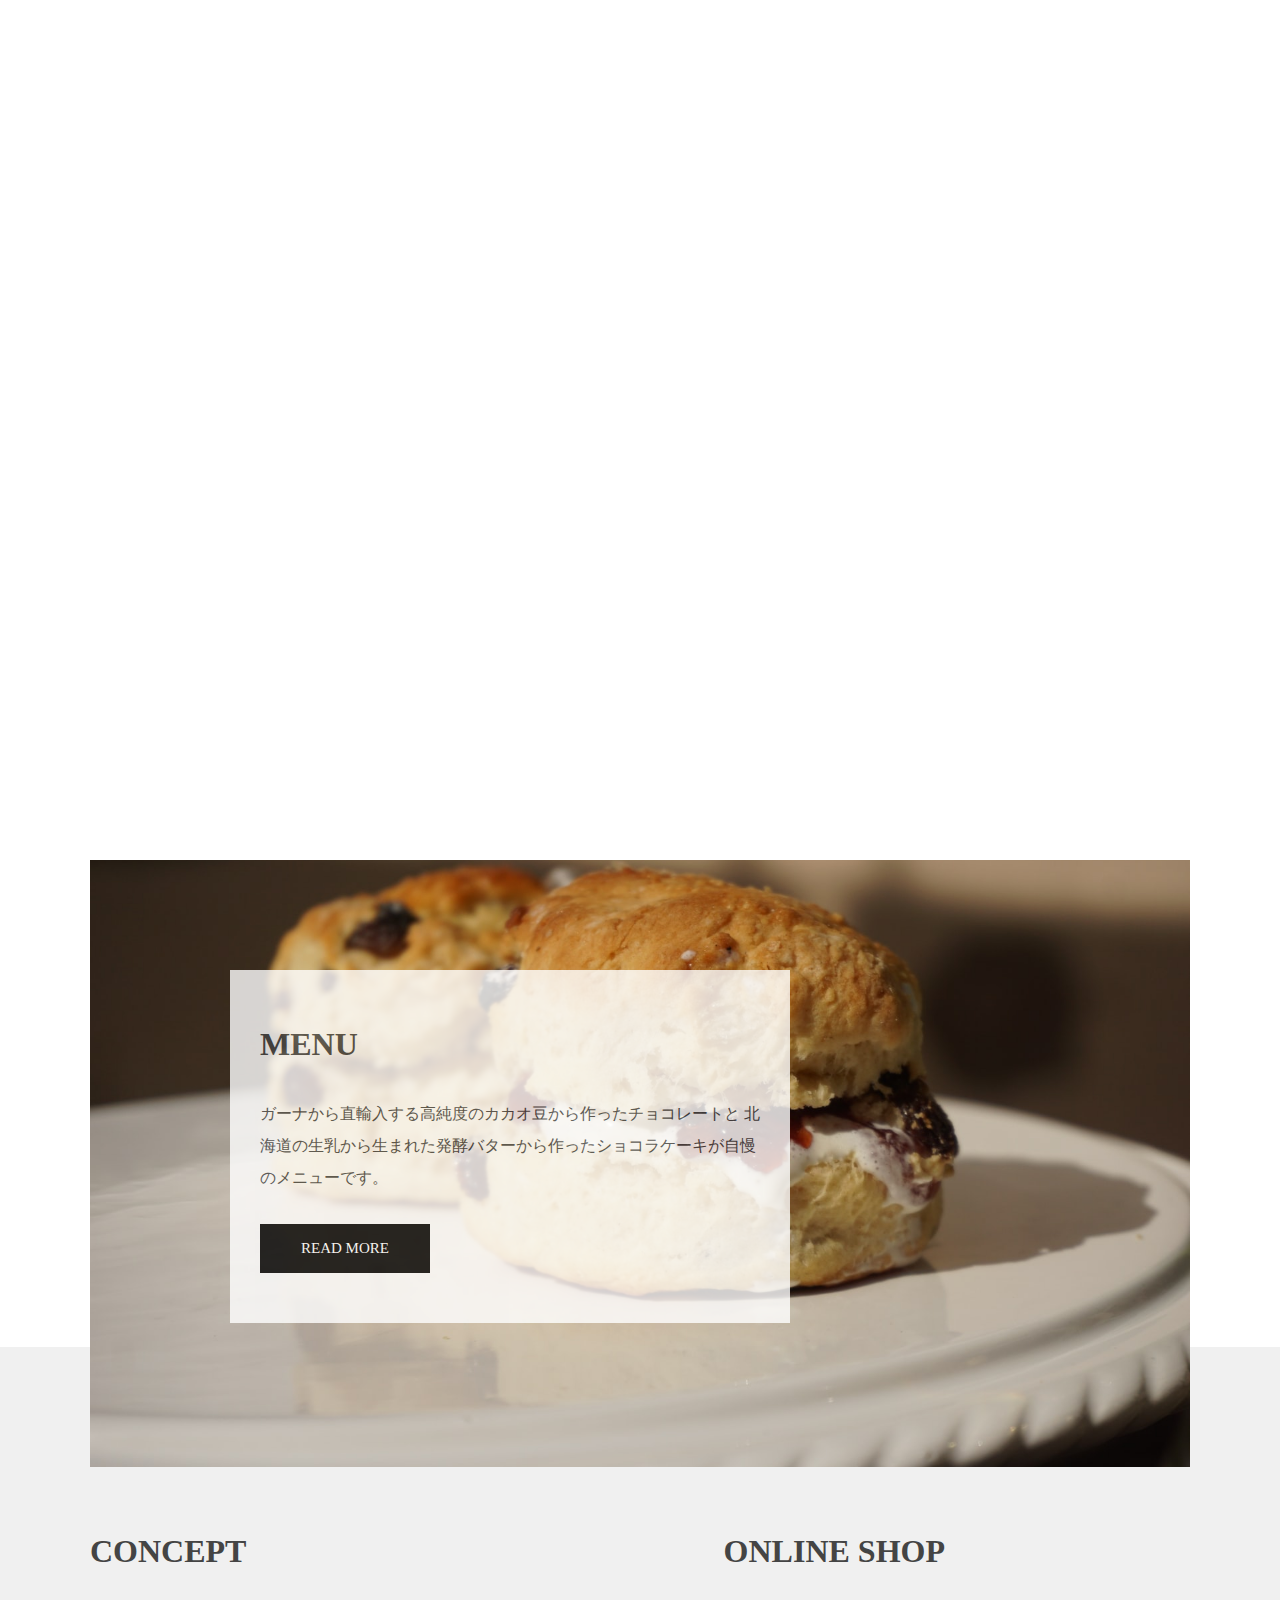
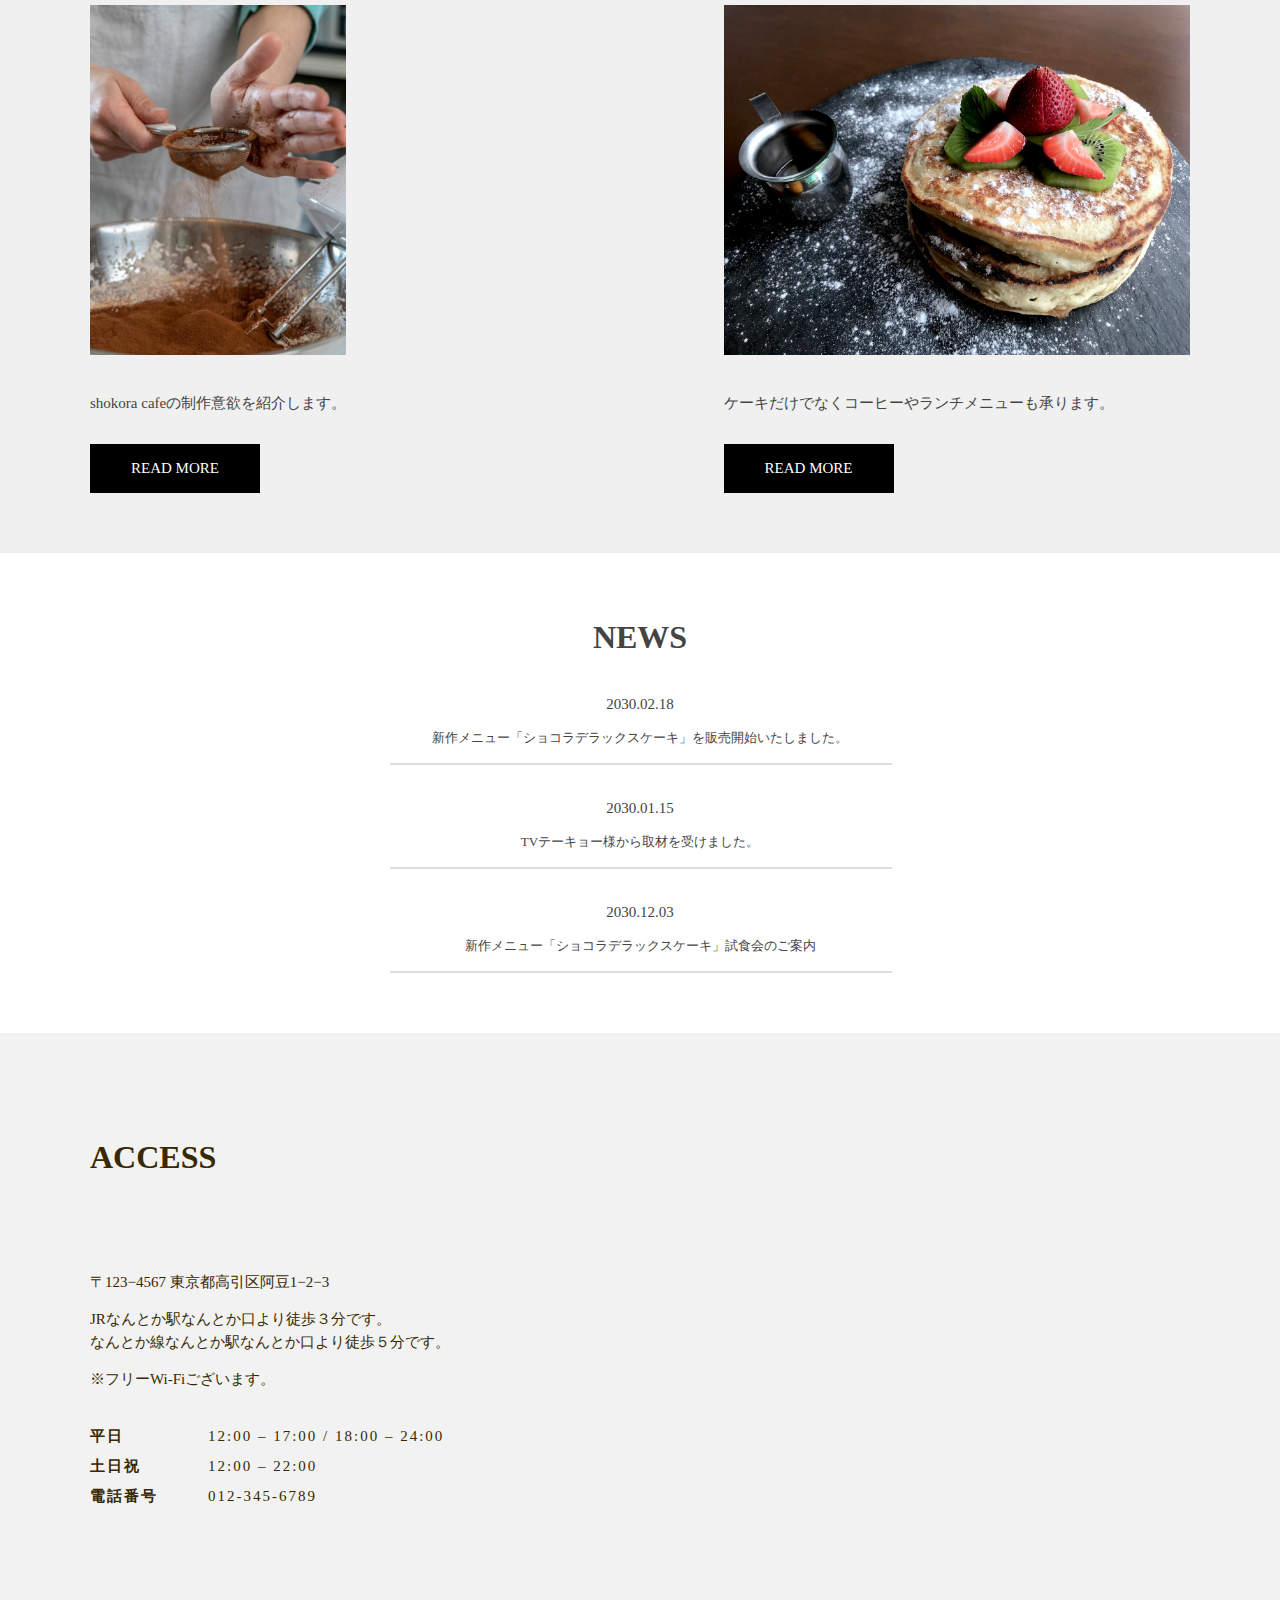
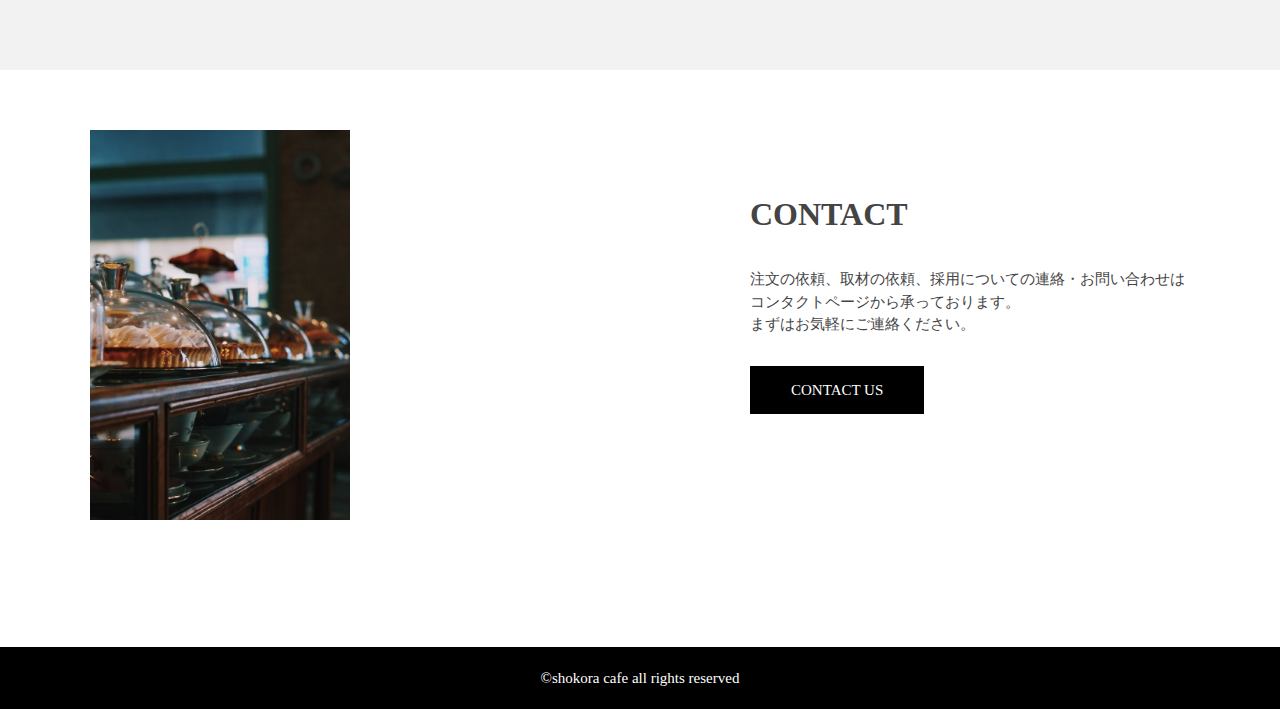
<file: index.html>
<!DOCTYPE html>
<html lang="ja">
<head>
  <link rel="stylesheet" href="css/reset.css">
  <link rel="stylesheet" href="css/style.css">
  <meta charset="utf-8">
  <meta name="viewport" content="width=device-width,initial-scale=1.0,minimum-scale=1.0">
  <title>intermediate course</title>
  <link href="https://use.fontawesome.com/releases/v5.6.1/css/all.css" rel="stylesheet">
  <script src="https://ajax.googleapis.com/ajax/libs/jquery/2.2.4/jquery.min.js"></script>
</head>
<body>
  <header class="header">
    <div class="container">
      <div class="header__inner">
        <div class="header__left">
          <p class="header__logo"><a href="https://ozayou.github.io/shokoracafe/">Shokora</a></p>
        </div>
        <div class="header__right">
          <div class="hamburger">
            <span></span>
            <span></span>
            <span></span>
            <p>MENU</p>
          </div>

          <nav class="globalMenuSp">
            <ul id="menu">
              <li><a href="https://ozayou.github.io/shokoracafe/">TOP</a></li>
              <li><a href="https://ozayou.github.io/shokoracafe/menu.html">MENU</a></li>
              <li><a href="https://ozayou.github.io/shokoracafe/about.html">ABOUT</a></li>
              <li><a href="https://ozayou.github.io/shokoracafe/contact.html">CONTACT</a></li>
              <li><a href="#">ONLINE</a></li>
            </ul>
          </nav>
        </div>
      </div>
    </div>
  </header>
  <main>
    <div class="top">
      <div class="album">
        <div class="slider__content"><img class="img1" src="img/top2.jpg" alt="slider_image1" class="slider__img"></div>
        <div class="slider__content"><img class="img2" src="img/top3.jpg" alt="slider_image1" class="slider__img"></div>
      </div>
      <div class="container">
        <div class="top__outer">
          <h1 class="top__logo">Shokora Cafe</h1>
          <p class="top__sublogo">大切な人と<br class="br-sp">最高の思い出を</p>
        </div>
      </div>
    </div>
    <section class="about">
      <div class="container">
        <div class="about__bg">
          <img src="img/photo-1589114471223-dec0d8d572c6.jpeg" alt="">
        </div>
        <div class="about__wrapper">
          <h2 class="about__hed">MENU</h2>
          <!-- <p class="about__txt">Shokoraは、ケーキで人を笑顔にするお店です。<br>
            なんでもない日常に少しのワクワクと遊び心を提供します。ケーキには世界を変える力がある、思い出には人を幸せにする力がある。毎日に幸せを感じて生きていきたい。<br>
            Shocoraの社名にはそんな想いが込められています。</p> -->
          <p class="about__txt">ガーナから直輸入する高純度のカカオ豆から作ったチョコレートと
            北海道の生乳から生まれた発酵バターから作ったショコラケーキが自慢のメニューです。</p>
          <div class="about__btnwrapper">
            <a href="https://ozayou.github.io/shokoracafe/menu.html">READ MORE</a>
          </div>
        </div>

      </div>
    </section>
    <section class="content">
      <div class="container">
        <div class="content__inner">
          <div class="works">
            <h2 class="content__hed">CONCEPT</h2>
            <img class="works__img" src="img/photo-1589985270958-af9812c8ddb5.jpeg" alt="">
            <p class="content__txt">shokora cafeの制作意欲を紹介します。</p>
            <div class="content__btnwrapper">
              <a href="https://ozayou.github.io/shokoracafe/about.html">READ MORE</a>
            </div>
          </div>
          <div class="menu">
            <h2 class="content__hed">ONLINE SHOP</h2>
            <img class="menu__img" src="img/photo-1565494490966-4b5088bcd0ca.jpeg" alt="">
            <p class="content__txt">ケーキだけでなくコーヒーやランチメニューも承ります。</p>
            <div class="content__btnwrapper">
              <a href="#">READ MORE</a>
            </div>
          </div>
        </div>

      </div>
    </section>
    <section class="news">
      <div class="container">
        <h2 class="news__hed">NEWS</h2>
        <div class="news__inner">
          <div class="news__wrapper">
            <p class="date">2030.02.18</p>
            <p class="news__index"><a href="#">新作メニュー「ショコラデラックスケーキ」を販売開始いたしました。</a></p>
            <div class="border"></div>
          </div>
          <div class="news__wrapper">
            <p class="date">2030.01.15</p>
            <p class="news__index"><a href="#">TVテーキョー様から取材を受けました。</a></p>
            <div class="border"></div>
          </div>
          <div class="news__wrapper">
            <p class="date">2030.12.03</p>
            <p class="news__index"><a href="#">新作メニュー「ショコラデラックスケーキ」試食会のご案内</a></p>
            <div class="border"></div>
          </div>
        </div>
      </div>
    </section>
    <section class="access" id="access__jump">
      <div class="container">
        <h2>ACCESS</h2>
        <!-- <p class="access__subtitle">アクセスマップ</p> -->
        <div class="access__inner">
          <div class="access__detail">
            <p class="access__address">〒123−4567 東京都高引区阿豆1−2−3</p>
            <p class="access__subtext">JRなんとか駅なんとか口より徒歩３分です。<br>なんとか線なんとか駅なんとか口より徒歩５分です。</p>
            <p class="access__subtext2">※フリーWi-Fiございます。</p>
            <table>
              <tbody>
                <tr class="tr1">
                  <th>平日</th>
                  <td>12:00 – 17:00 / <br class="brsp">18:00 – 24:00</td>
                </tr>
                <tr class="tr2">
                  <th>土日祝</th>
                  <td>12:00 – 22:00</td>
                </tr>
                <tr class="tr3">
                  <th>電話番号</th>
                  <td>012-345-6789</td>
                </tr>
              </tbody>
            </table>
          </div>
          <div class="access__mapwrapper">
            <iframe src="https://www.google.com/maps/embed?pb=!1m18!1m12!1m3!1d3241.7479754683704!2d139.74324421525216!3d35.65858048019956!2m3!1f0!2f0!3f0!3m2!1i1024!2i768!4f13.1!3m3!1m2!1s0x60188bbd9009ec09%3A0x481a93f0d2a409dd!2z5p2x5Lqs44K_44Ov44O8!5e0!3m2!1sja!2sjp!4v1609375740025!5m2!1sja!2sjp" width="580" height="341" frameborder="0" style="border:0;" allowfullscreen="" aria-hidden="false" tabindex="0"></iframe>
          </div>
        </div>
      </div>
    </section>
    <section class="contact">
      <div class="container">
        <div class="contact__inner">
          <div class="contact__imgwrapper">
            <img class="contact__img" src="img/photo-1588523900587-875d09482090.jpeg" alt="">
          </div>
          <div class="contact__wrapper">
            <h2 class="contact__hed">CONTACT</h2>
            <p class="contact__txt">注文の依頼、取材の依頼、採用についての連絡・お問い合わせはコンタクトページから承っております。<br>
            まずはお気軽にご連絡ください。</p>
            <div class="content__btnwrapper">
              <a href="https://ozayou.github.io/shokoracafe/contact.html">CONTACT US</a>
            </div>
          </div>
        </div>
      </div>

    </section>
  </main>
  <footer class="footer">
    <div class="footer__copy">©︎shokora cafe all rights reserved</div>
  </footer>
  <script src="script.js"></script>
</body>
</html>
</file>
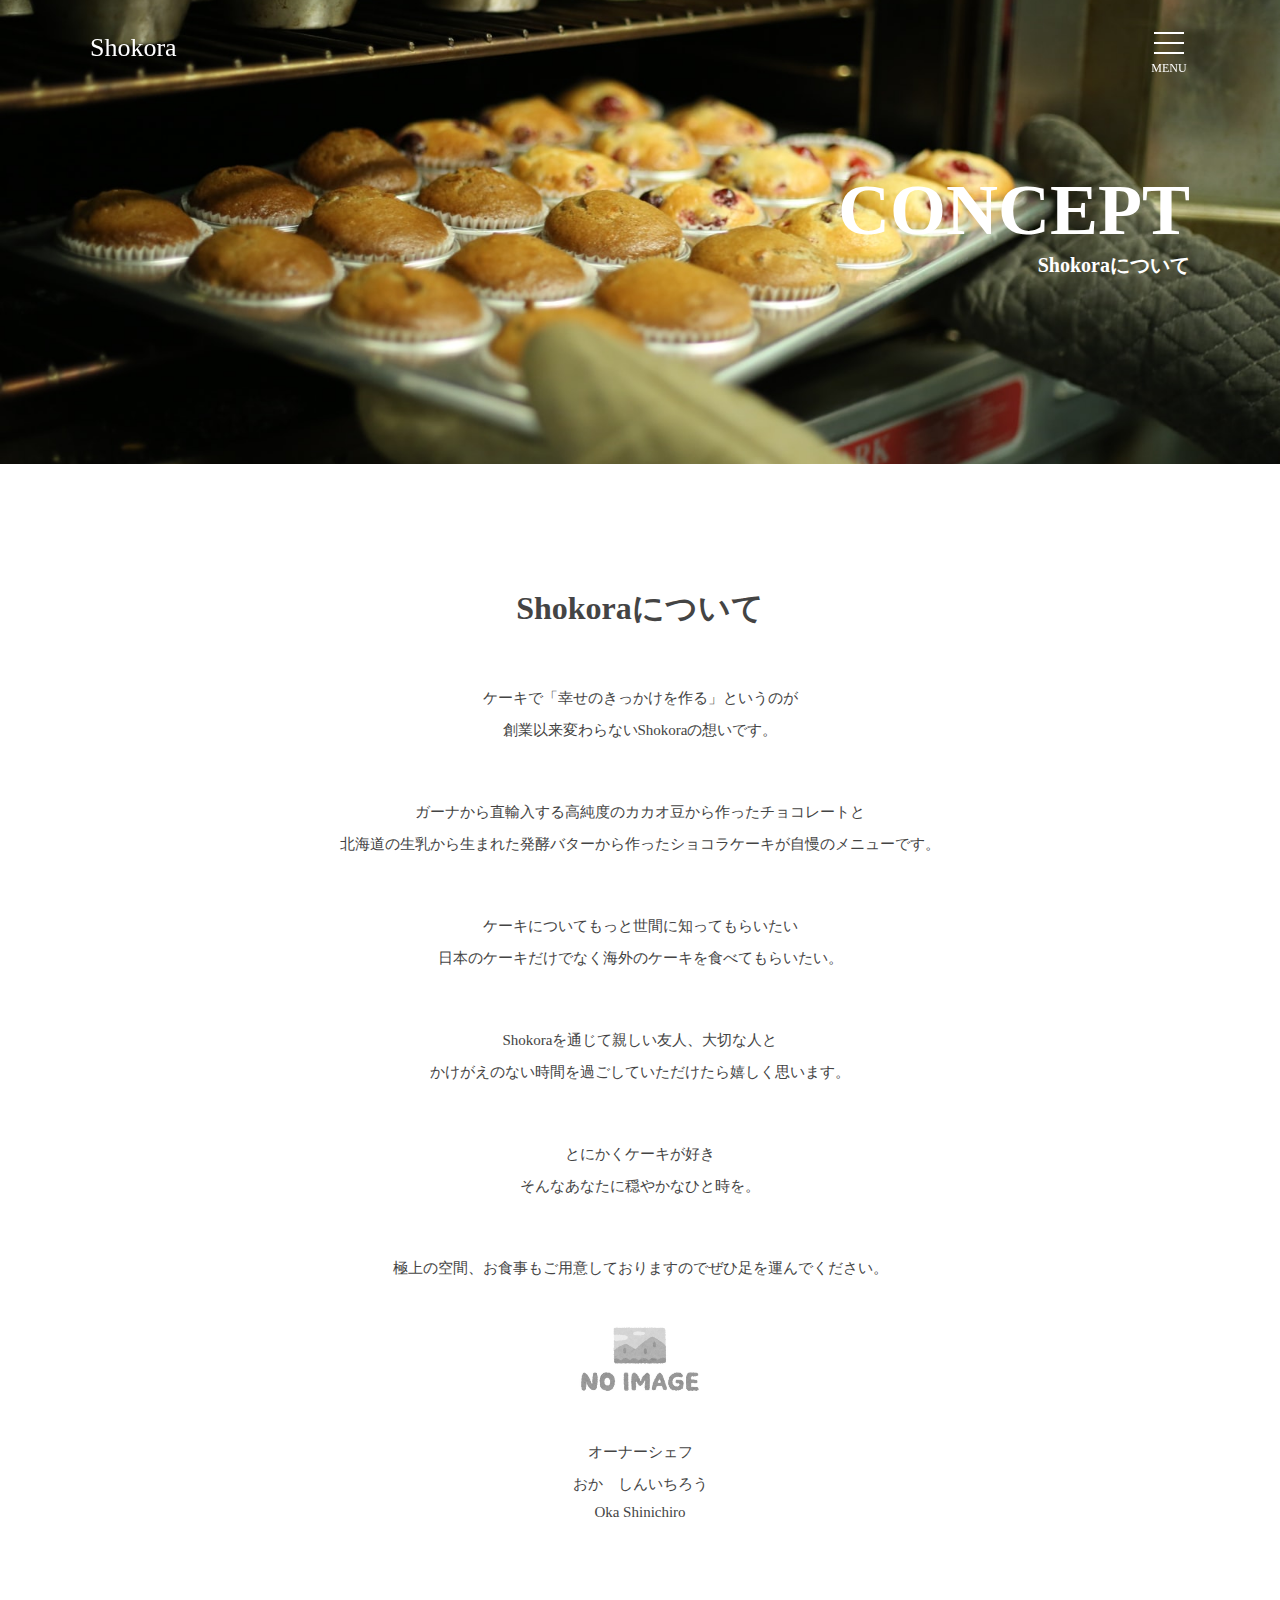
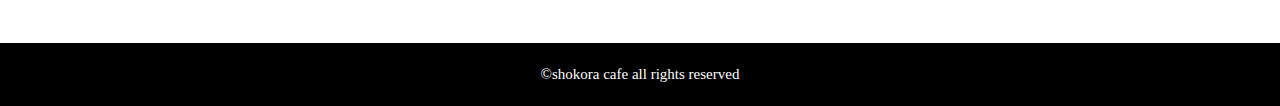
<file: about.html>
<!DOCTYPE html>
<html lang="ja">
<head>
  <link rel="stylesheet" href="css/reset.css">
  <link rel="stylesheet" href="css/style.css">
  <link rel="stylesheet" href="css/about.css">
  <meta charset="utf-8">
  <meta name="viewport" content="width=device-width,initial-scale=1.0,minimum-scale=1.0">
  <title>intermediate course</title>
  <link href="https://use.fontawesome.com/releases/v5.6.1/css/all.css" rel="stylesheet">
  <script src="https://ajax.googleapis.com/ajax/libs/jquery/2.2.4/jquery.min.js"></script>
</head>
<body>
  <header class="header">
    <div class="container">
      <div class="header__inner">
        <div class="header__left">
          <p class="header__logo"><a href="https://ozayou.github.io/shokoracafe/">Shokora</a></p>
        </div>
        <div class="header__right">
          <div class="hamburger">
            <span></span>
            <span></span>
            <span></span>
            <p>MENU</p>
          </div>

          <nav class="globalMenuSp">
            <ul id="menu">
              <li><a href="https://ozayou.github.io/shokoracafe/">TOP</a></li>
              <li><a href="https://ozayou.github.io/shokoracafe/menu.html">MENU</a></li>
              <li><a href="https://ozayou.github.io/shokoracafe/about.html">ABOUT</a></li>
              <li><a href="https://ozayou.github.io/shokoracafe/contact.html">CONTACT</a></li>
              <li><a href="#">ONLINE</a></li>
            </ul>
          </nav>
        </div>
      </div>
    </div>
  </header>
  <main>
    <div class="top-about">
      <div class="container">
        <div class="top-about__wrapper">
          <h1 class="top-about__hed">CONCEPT</h1>
          <h2 class="top-about__subhed">Shokoraについて</h2>
        </div>
      </div>
    </div>
    <!-- <section class="vision">
      <div class="container">
        <div class="vision__wrapper">
          <h2 class="vision__hed">VISION</h2>
          <h3 class="vision__subhed">ケーキで人を笑顔にするお店</h3>
          <div class="vision__txtwrapper">
            <p class="vision__txt1">私たちのケーキで人が笑顔になる。</p>
            <p class="vision__txt2">そんなケーキ作りを目指しています。</p>
            <p class="vision__txt3">私たちが考える人を笑顔にできるケーキとは<br>人に思い出を残せているかどうか。</p>
            <p class="vision__txt4">ビジュアルだけでなく、<br>本当に心から美味しいと思っていただける<br>ケーキを作っていきたい。</p>
            <p class="vision__txt5">誰かの思い出に残る、<br>世界の人みんなを笑顔にできる。</p>
            <p class="vision__txt6">私たちはケーキの力を信じています。</p>
          </div>
        </div>
      </div>
    </section> -->
    <section class="message">
      <div class="container">
        <h2 class="message__hed">Shokoraについて</h2>
        <div class="message__txtwrapper">
          <p class="message__txt1">ケーキで「幸せのきっかけを作る」というのが<br>創業以来変わらないShokoraの想いです。</p>
          <p class="message__txt2">ガーナから直輸入する高純度のカカオ豆から作ったチョコレートと<br>北海道の生乳から生まれた発酵バターから作ったショコラケーキが自慢のメニューです。</p>
          <p class="message__txt2">ケーキについてもっと世間に知ってもらいたい<br>日本のケーキだけでなく海外のケーキを食べてもらいたい。</p>
          <p class="message__txt3">Shokoraを通じて親しい友人、大切な人と<br>かけがえのない時間を過ごしていただけたら嬉しく思います。</p>
          <p class="message__txt4">とにかくケーキが好き<br>そんなあなたに穏やかなひと時を。</p>
          <p class="message__txt5">極上の空間、お食事もご用意しておりますのでぜひ足を運んでください。</p>
        </div>
        <div class="message__self">
          <img src="img/noimg-min.jpg" alt="">
          <p class="message__self-hed">オーナーシェフ</p>
          <p class="message__self-name">おか　しんいちろう</p>
          <p class="message__self-name2">Oka Shinichiro</p>
        </div>
      </div>
    </section>
  </main>
  <footer class="footer">
    <div class="footer__copy">©︎shokora cafe all rights reserved</div>
  </footer>
  <script src="script.js"></script>
</body>
</html>
</file>
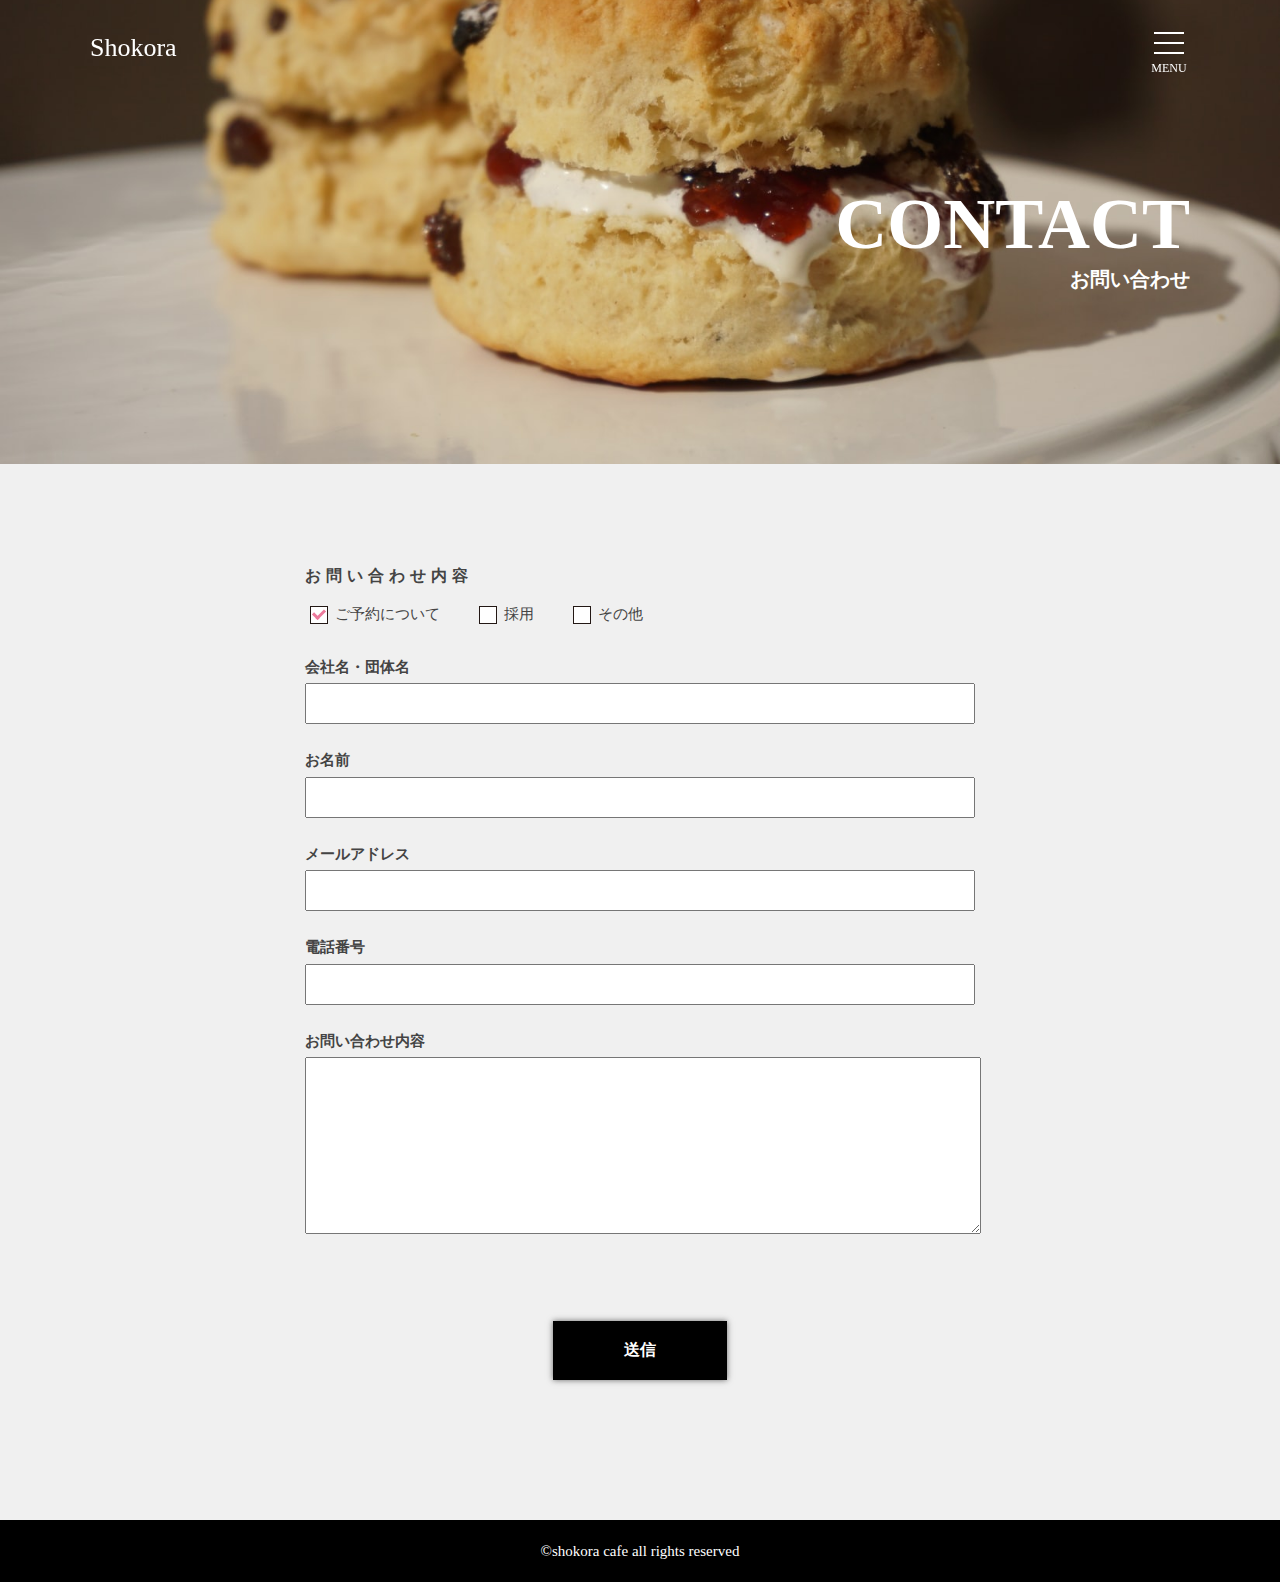
<file: contact.html>
<!DOCTYPE html>
<html lang="ja">
<head>
  <link rel="stylesheet" href="css/reset.css">
  <link rel="stylesheet" href="css/style.css">
  <link rel="stylesheet" href="css/contact.css">
  <meta charset="utf-8">
  <meta name="viewport" content="width=device-width,initial-scale=1.0,minimum-scale=1.0">
  <title>intermediate course</title>
  <link href="https://use.fontawesome.com/releases/v5.6.1/css/all.css" rel="stylesheet">
  <script src="https://ajax.googleapis.com/ajax/libs/jquery/2.2.4/jquery.min.js"></script>
</head>
<body>
  <header class="header">
    <div class="container">
      <div class="header__inner">
        <div class="header__left">
          <p class="header__logo"><a href="https://ozayou.github.io/shokoracafe/">Shokora</a></p>
        </div>
        <div class="header__right">
          <div class="hamburger">
            <span></span>
            <span></span>
            <span></span>
            <p>MENU</p>
          </div>

          <nav class="globalMenuSp">
            <ul id="menu">
              <li><a href="https://ozayou.github.io/shokoracafe/">TOP</a></li>
              <li><a href="https://ozayou.github.io/shokoracafe/menu.html">MENU</a></li>
              <li><a href="https://ozayou.github.io/shokoracafe/about.html">ABOUT</a></li>
              <li><a href="https://ozayou.github.io/shokoracafe/contact.html">CONTACT</a></li>
              <li><a href="#">ONLINE</a></li>
            </ul>
          </nav>
        </div>
      </div>
    </div>
  </header>
  <main>
    <div class="tmenu">
      <div class="container">
        <div class="tmenu__wrapper">
          <h1 class="tmenu__hed">CONTACT</h1>
          <h2 class="tmenu__subhed">お問い合わせ</h2>
        </div>
      </div>
    </div>
    <section class="content">
      <div class="container-sub">
        <div class="content__outer">
          <div class="content__top">
            <p class="content__hed">お問い合わせ内容</p>
            <div class="content__checkbox">
              <input type="checkbox" id="01-A" name="checkbox01" checked="checked">
              <label for="01-A" class="checkbox01">ご予約について</label>
              <input type="checkbox" id="01-B" name="checkbox01">
              <label for="01-B" class="checkbox01">採用</label>
              <input type="checkbox" id="01-C" name="checkbox01">
              <label for="01-C" class="checkbox01">その他</label>
            </div>
          </div>
          <div class="content__bottom">
            <form action="#" method="post">
              <p>会社名・団体名<br>
                	<input type="text" name="name" class="content__form"></p>
              <p>お名前<br>
                	<input type="text" name="tell" class="content__form"></p>
              <p>メールアドレス<br>
                  <input type="text" name="mail" class="content__form"></p>
              <p>電話番号<br>
                  <input type="text" name="mail" class="content__form"></p>
              <p>お問い合わせ内容</p>
              <textarea name="" id=""></textarea>
              <div class="submit__wrapper">
                <input type="submit" value="送信" class="submit">
              </div>
            </form>
          </div>
        </div>
      </div>
    </section>
  </main>
  <footer class="footer">
    <div class="footer__copy">©︎shokora cafe all rights reserved</div>
  </footer>
  <script src="script.js"></script>
</body>
</html>
</file>
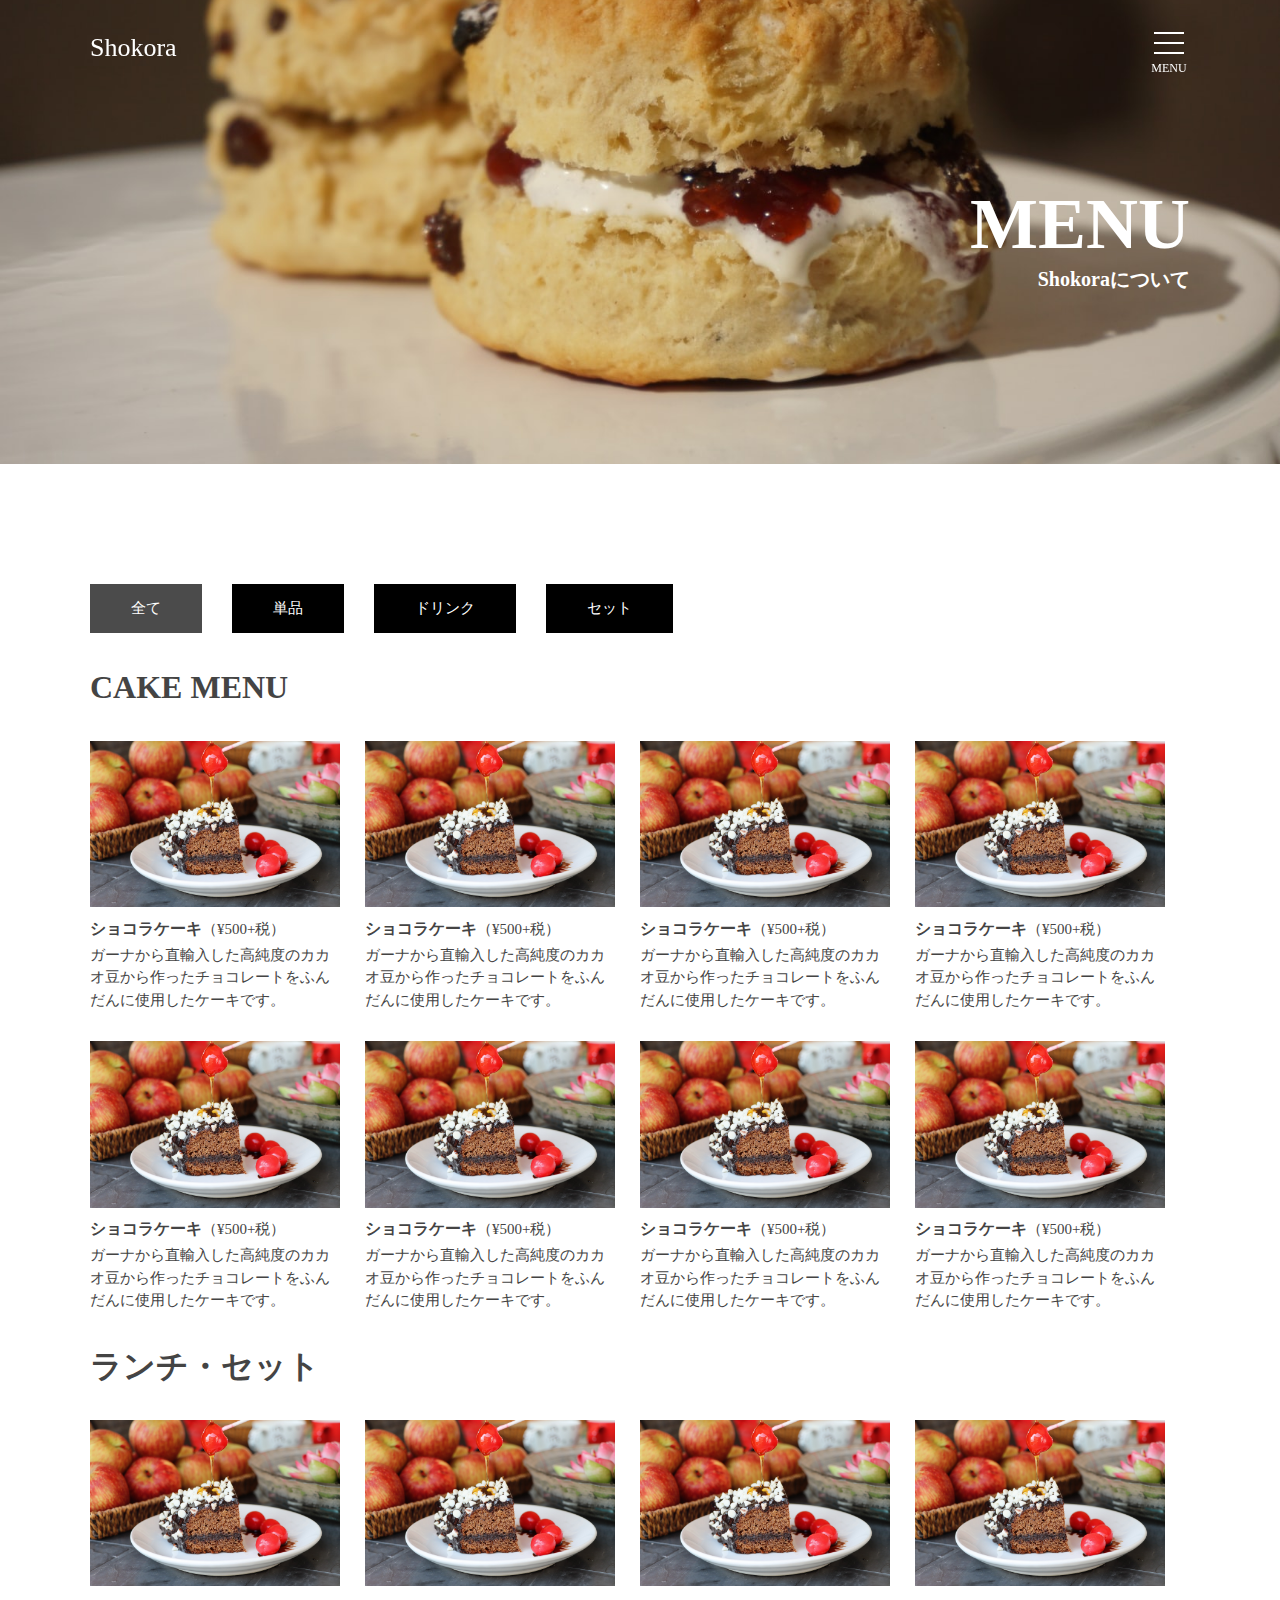
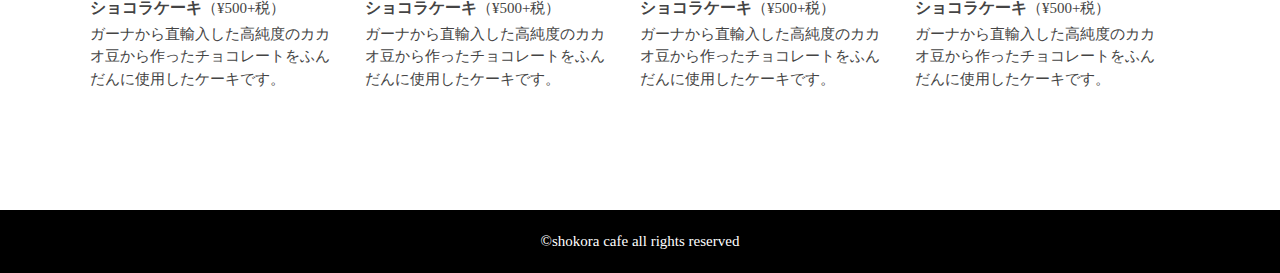
<file: menu.html>
<!DOCTYPE html>
<html lang="ja">
<head>
  <link rel="stylesheet" href="css/reset.css">
  <link rel="stylesheet" href="css/style.css">
  <link rel="stylesheet" href="css/menu.css">
  <meta charset="utf-8">
  <meta name="viewport" content="width=device-width,initial-scale=1.0,minimum-scale=1.0">
  <title>intermediate course</title>
  <link href="https://use.fontawesome.com/releases/v5.6.1/css/all.css" rel="stylesheet">
  <script src="https://ajax.googleapis.com/ajax/libs/jquery/2.2.4/jquery.min.js"></script>
</head>
<body>
  <header class="header">
    <div class="container">
      <div class="header__inner">
        <div class="header__left">
          <p class="header__logo"><a href="https://ozayou.github.io/shokoracafe/">Shokora</a></p>
        </div>
        <div class="header__right">
          <div class="hamburger">
            <span></span>
            <span></span>
            <span></span>
            <p>MENU</p>
          </div>

          <nav class="globalMenuSp">
            <ul id="menu">
              <li><a href="https://ozayou.github.io/shokoracafe/">TOP</a></li>
              <li><a href="https://ozayou.github.io/shokoracafe/menu.html">MENU</a></li>
              <li><a href="https://ozayou.github.io/shokoracafe/about.html">ABOUT</a></li>
              <li><a href="https://ozayou.github.io/shokoracafe/contact.html">CONTACT</a></li>
              <li><a href="#">ONLINE</a></li>
            </ul>
          </nav>
        </div>
      </div>
    </div>
  </header>
  <main>
    <div class="tmenu">
      <div class="container">
        <div class="tmenu__wrapper">
          <h1 class="tmenu__hed">MENU</h1>
          <h2 class="tmenu__subhed">Shokoraについて</h2>
        </div>
      </div>
    </div>
    <section class="m-menu">
      <div class="container">
        <div class="m-menu__btn">
          <div class="m-menu__btnwrapper"><a href="">全て</a></div>
          <div class="m-menu__btnwrapper"><a href="">単品</a></div>
          <div class="m-menu__btnwrapper"><a href="">ドリンク</a></div>
          <div class="m-menu__btnwrapper"><a href="">セット</a></div>
        </div>
        <div class="m-menu__outer">
          <div class="m-menu__top">
            <h2 class="m-menu__hed">CAKE MENU</h2>
            <div class="topmenu1">
              <div class="m-menu__inner">
                <div class="m-menu__wrapper">
                  <div><img class="m-menu__img" src="img/photo-1600350301906-61b2288616cd.jpeg" alt=""></div>
                  <p class="m-menu__proce"><span>ショコラケーキ</span>（¥500+税）</p>
                  <p class="m-menu__txt">ガーナから直輸入した高純度のカカオ豆から作ったチョコレートをふんだんに使用したケーキです。</p>
                </div>
                <div class="m-menu__wrapper">
                  <div><img class="m-menu__img" src="img/photo-1600350301906-61b2288616cd.jpeg" alt=""></div>
                  <p class="m-menu__proce"><span>ショコラケーキ</span>（¥500+税）</p>
                  <p class="m-menu__txt">ガーナから直輸入した高純度のカカオ豆から作ったチョコレートをふんだんに使用したケーキです。</p>
                </div>
              </div>
              <div class="m-menu__inner">
                <div class="m-menu__wrapper">
                  <div><img class="m-menu__img" src="img/photo-1600350301906-61b2288616cd.jpeg" alt=""></div>
                  <p class="m-menu__proce"><span>ショコラケーキ</span>（¥500+税）</p>
                  <p class="m-menu__txt">ガーナから直輸入した高純度のカカオ豆から作ったチョコレートをふんだんに使用したケーキです。</p>
                </div>
                <div class="m-menu__wrapper">
                  <div><img class="m-menu__img" src="img/photo-1600350301906-61b2288616cd.jpeg" alt=""></div>
                  <p class="m-menu__proce"><span>ショコラケーキ</span>（¥500+税）</p>
                  <p class="m-menu__txt">ガーナから直輸入した高純度のカカオ豆から作ったチョコレートをふんだんに使用したケーキです。</p>
                </div>
              </div>
            </div>

            <div class="topmenu1">
              <div class="m-menu__inner">
                <div class="m-menu__wrapper">
                  <div><img class="m-menu__img" src="img/photo-1600350301906-61b2288616cd.jpeg" alt=""></div>
                  <p class="m-menu__proce"><span>ショコラケーキ</span>（¥500+税）</p>
                  <p class="m-menu__txt">ガーナから直輸入した高純度のカカオ豆から作ったチョコレートをふんだんに使用したケーキです。</p>
                </div>
                <div class="m-menu__wrapper">
                  <div><img class="m-menu__img" src="img/photo-1600350301906-61b2288616cd.jpeg" alt=""></div>
                  <p class="m-menu__proce"><span>ショコラケーキ</span>（¥500+税）</p>
                  <p class="m-menu__txt">ガーナから直輸入した高純度のカカオ豆から作ったチョコレートをふんだんに使用したケーキです。</p>
                </div>
              </div>
              <div class="m-menu__inner">
                <div class="m-menu__wrapper">
                  <div><img class="m-menu__img" src="img/photo-1600350301906-61b2288616cd.jpeg" alt=""></div>
                  <p class="m-menu__proce"><span>ショコラケーキ</span>（¥500+税）</p>
                  <p class="m-menu__txt">ガーナから直輸入した高純度のカカオ豆から作ったチョコレートをふんだんに使用したケーキです。</p>
                </div>
                <div class="m-menu__wrapper">
                  <div><img class="m-menu__img" src="img/photo-1600350301906-61b2288616cd.jpeg" alt=""></div>
                  <p class="m-menu__proce"><span>ショコラケーキ</span>（¥500+税）</p>
                  <p class="m-menu__txt">ガーナから直輸入した高純度のカカオ豆から作ったチョコレートをふんだんに使用したケーキです。</p>
                </div>
              </div>
            </div>

          </div>
          <div class="m-menu__bottom">
            <h2 class="m-menu__hed mgn40">ランチ・セット</h2>
            <div class="topmenu1">
              <div class="m-menu__inner">
                <div class="m-menu__wrapper">
                  <div><img class="m-menu__img" src="img/photo-1600350301906-61b2288616cd.jpeg" alt=""></div>
                  <p class="m-menu__proce"><span>ショコラケーキ</span>（¥500+税）</p>
                  <p class="m-menu__txt">ガーナから直輸入した高純度のカカオ豆から作ったチョコレートをふんだんに使用したケーキです。</p>
                </div>
                <div class="m-menu__wrapper">
                  <div><img class="m-menu__img" src="img/photo-1600350301906-61b2288616cd.jpeg" alt=""></div>
                  <p class="m-menu__proce"><span>ショコラケーキ</span>（¥500+税）</p>
                  <p class="m-menu__txt">ガーナから直輸入した高純度のカカオ豆から作ったチョコレートをふんだんに使用したケーキです。</p>
                </div>
              </div>
              <div class="m-menu__inner">
                <div class="m-menu__wrapper">
                  <div><img class="m-menu__img" src="img/photo-1600350301906-61b2288616cd.jpeg" alt=""></div>
                  <p class="m-menu__proce"><span>ショコラケーキ</span>（¥500+税）</p>
                  <p class="m-menu__txt">ガーナから直輸入した高純度のカカオ豆から作ったチョコレートをふんだんに使用したケーキです。</p>
                </div>
                <div class="m-menu__wrapper">
                  <div><img class="m-menu__img" src="img/photo-1600350301906-61b2288616cd.jpeg" alt=""></div>
                  <p class="m-menu__proce"><span>ショコラケーキ</span>（¥500+税）</p>
                  <p class="m-menu__txt">ガーナから直輸入した高純度のカカオ豆から作ったチョコレートをふんだんに使用したケーキです。</p>
                </div>
              </div>
            </div>
          </div>
        </div>
      </div>
    </section>
  </main>
  <footer class="footer">
    <div class="footer__copy">©︎shokora cafe all rights reserved</div>
  </footer>
  <script src="script.js"></script>
</body>
</html>
</file>
<file: css/style.css>
html {
    font-size: 62.5%;
    /*デフォルトサイズ16pxの62.5%つまり10px,1em=10px*/
    /*em≠rem*/
    color: #444444;
}

body {
    font-size: 15px;
    font-family: "Noto Sans JP",serif;
    line-height: 1.5;
}

a {
    text-decoration: none;
    color: #444444;
}

ul {
  	list-style: none;
}

.container {
    width: 100%;
    max-width: 1100px;
	  margin: 0 auto;
}

.br-pc {
  display: block;
}

.br-sp {
  display: none;
}

h2 {
  font-family: "Montserrat";
}

/*--------------------------------------
header
--------------------------------------*/
.header {
  font-family: "Montserrat";
  width: 100%;
  height: 96px;
  color: #fff;
  position: fixed;
  z-index: 10;
  transition: all .5s;
}

.header.change-color {
    background-color: #282F35;
}

.header__inner {
  display: flex;
  justify-content: space-between;
  line-height: 96px;
}

.header__left a {
  color: #fff;
}

.header__logo {
  font-size: 2.6rem;
}

.hamburger p {
    margin-top: 15px;
    font-size: 12px;
    line-height: 5.3;
}

/*　ハンバーガーボタン　*/
.hamburger {
  display : block;
  position: fixed;
  z-index : 3;
  right : 90px;
  top   : 22px;
  width : 42px;
  height: 42px;
  cursor: pointer;
  text-align: center;
}
.hamburger span {
  display : block;
  position: absolute;
  width   : 30px;
  height  : 2px ;
  left    : 6px;
  background : #fff;
  -webkit-transition: 0.3s ease-in-out;
  -moz-transition   : 0.3s ease-in-out;
  transition        : 0.3s ease-in-out;
}
.hamburger span:nth-child(1) {
  top: 10px;
}
.hamburger span:nth-child(2) {
  top: 20px;
}
.hamburger span:nth-child(3) {
  top: 30px;
}

/* ナビ開いてる時のボタン */
.hamburger.active span:nth-child(1) {
  top : 16px;
  left: 6px;
  background :#fff;
  -webkit-transform: rotate(-45deg);
  -moz-transform   : rotate(-45deg);
  transform        : rotate(-45deg);
}

.hamburger.active span:nth-child(2),
.hamburger.active span:nth-child(3) {
  top: 16px;
  background :#fff;
  -webkit-transform: rotate(45deg);
  -moz-transform   : rotate(45deg);
  transform        : rotate(45deg);
}

.globalMenuSp {
    color: #000;
    /*background-color: red;*/
    visibility: hidden;
}

nav.globalMenuSp {
  position: fixed;
  z-index : 2;
  top  : 0;
  right : 0;
  color: #fff;
  background: rgba(0,0,0); /* メニュー背景色 */
  text-align: center;
  width: 30%;
  height: 100%;
  opacity: 0;
  transition: opacity .6s ease, visibility .6s ease;
  line-height: 3;
  padding-top: 100px;
}

nav.globalMenuSp ul {
  margin: 0 auto;
  padding: 0;
  width: 100%;
}

nav.globalMenuSp ul li {
  list-style-type: none;
  padding: 0;
  width: 100%;
  transition: .4s all;
}
nav.globalMenuSp ul li:last-child {
  padding-bottom: 0;
}
nav.globalMenuSp ul li:hover{
  background :#ddd;
}

nav.globalMenuSp ul li a {
  display: block;
  color: #fff; /* メニュー文字色 */
  padding: 1em 0;
  text-decoration :none;
}

/* このクラスを、jQueryで付与・削除する */
nav.globalMenuSp.active {
    visibility: visible;
    opacity: 100;
}

/*--------------------------------------
top
--------------------------------------*/
.album {
	margin: auto;
	background-color: white;
	position: relative;
}

.album img {
	width: 100%;
  height: 100%;
  max-height: 740px;
	animation-name: album;
	-webkit-animation-name: album;
	animation-duration: 10s;
	-webkit-animation-duration: 10s;
	animation-iteration-count: infinite;
	-webkit-animation-iteration-count: infinite;
	opacity: 0;
  object-fit: cover;
}

.album .img1 {
	display: block;
	margin: 0 auto;
}

.album .img2 {
	animation-delay:5s;
	-webkit-animation-delay:5s;
	position: absolute;
	top: 0;
	left: 0;
}

@keyframes album {
	0% {
		opacity: 0;
	}

	/* 12.5% {
		opacity: 1;
	}

	37.5% {
		opacity: 1;
	} */

	50% {
		opacity: 1;
	}

  100% {
    opacity: 0;
  }
}

@-webkit-keyframes album {
	0% {
		opacity: 0;
	}

	/* 12.5% {
		opacity: 1;
	}

	37.5% {
		opacity: 1;
	} */

	50% {
		opacity: 1;
	}

  100% {
    opacity: 0;
  }
}

.top {
  color: #fff;
  position: relative;
  /* background-image: url("../img/top2.jpg");
  background-position: center;
  background-size: cover;
  height: 740px; */
}

.top__outer {
  position: absolute;
  top: 409px;
  right:120px;
  font-family: "Montserrat";
}

.top__logo {
  font-size: 7rem;
}

.top__sublogo {
  font-size: 4rem;
  margin-left: 40px;
}

/*--------------------------------------
about
--------------------------------------*/
.about {
  position: relative;
}

.about__bg img {
  width: 100%;
  height: 607px;
  object-fit: cover;
  position: relative;
  top: 120px;
  left: 0;
  vertical-align:top;
}

.about__wrapper {
  background-color: #fff;
  opacity: 0.8;
  position: absolute;
  top: 230px;
  left: 230px;
  padding: 50px 30px;
}

.about__hed {
  font-size: 3.2rem;
}

.about__txt {
  width: 100%;
  max-width: 500px;
  font-size: 1.6rem;
  line-height: 32px;
  margin-top: 30px;
}

.about__btnwrapper {
  background-color: #000;
  display: inline-block;
  padding: 13px 41px;
  margin-top: 30px;
}

.about__btnwrapper a {
  color: #fff;
  display: block;
}

.about__btnwrapper:hover {
  opacity: 0.7;
}

/*--------------------------------------
content
--------------------------------------*/
.content {
  background-color: #F0F0F0;
  padding: 180px 0 60px 0;
}

.content__inner {
  display: flex;
  justify-content: space-between;
}

.content__hed {
  font-size: 3.2rem;
}

.works__img, .menu__img {
  width: 100%;
  max-width: 520px;
  height: 350px;
  object-fit: cover;
  margin-top: 30px;
}

.content__txt {
  margin-top: 30px;
}

.content__btnwrapper {
  background-color: #000;
  display: inline-block;
  padding: 13px 41px;
  margin-top: 30px;
}

.content__btnwrapper a {
  color: #fff;
  display: block;
}

.content__btnwrapper:hover {
  opacity: 0.7;
}

/*--------------------------------------
news
--------------------------------------*/
.news {
  padding: 60px 0;
  text-align: center;

}

.news__hed {
  font-size: 3.2rem;
}

.news__inner {
   display: flex;
  flex-direction: column;
  justify-content: center;
  align-items: center;
}

.news__wrapper {
  margin-top: 32px;
  width: 500px;

}

.news__index {
  margin-top: 13px;
  font-size: 1.3rem;
}

.border {
  border: 1px solid #DDDDDD;
  width: 100%;
  margin-top: 15px;
}

/*--------------------------------------
ACCESS
--------------------------------------*/
.access {
  background-color: #F2F2F2;
  padding: 100px 0 82px 0;
  /* text-align: center; */
  color: #372800;
}

.access h2 {
  font-size: 3.2rem;
  text-align: left;
}

.access__subtitle {
  font-size: 3.1rem;
  text-align: center;
}

.access__inner {
  display: flex;
  justify-content: space-between;
  margin-top: 60px;
}

.access__address {
  /* text-align: left; */
}

.access__detail {
  display: inline-block;
  margin-top: 30px;
  text-align: left;
}

.access__detail table {
  margin-top: 30px;
  line-height: 2;
}

.brsp {
  display: none;
}

.access__detail th, td{
  /* text-align: left; */
  letter-spacing: 2px;
}

th {
  padding-right: 50px;
}

/* .access__mapwrapper { */
  overflow: hidden;
  position: relative;
  height: 0;
  /* padding-bottom: 56.25%; */
  padding-bottom: 30%;
  margin-top: 38px;
}

/* .access__mapwrapper iframe { */
  position: absolute;
  top: 0;
  left: 0;
  height: 100%;
  width: 100%;
}

.access__text {
  margin-top: 40px;
}

.access__subtext {
  /* text-align: left; */
  margin-top: 15px;
}

.access__subtext2 {
  margin-top: 15px;
}

/*--------------------------------------
contact
--------------------------------------*/
.contact {
  padding: 60px 0 120px 0;
}

.contact__inner {
  display: flex;
  justify-content: space-between;
}

.contact__img {
  width: 100%;
  max-width: 580px;
  height: 390px;
  object-fit: cover;
}

.contact__wrapper {
  margin-top: 60px;
}

.contact__hed {
  font-size: 3.2rem;
}

.contact__txt {
  width: 100%;
  max-width: 440px;
  margin-top: 30px;
}

/*--------------------------------------
footer
--------------------------------------*/
.footer {
  padding: 20px 0;
  background-color: #000;
}

.footer__copy {
  text-align: center;
  color: #fff;
}

 @media screen and (max-width:768px) {
   .br-sp {
  display: block;
}

   /*--------------------------------------
header
--------------------------------------*/
   .header__inner {
    padding: 0 15px;
  }

  .hamburger {
  display : block;
  position: fixed;
  z-index : 3;
  right : 15px;
  top   : 22px;
  width : 42px;
  height: 42px;
  cursor: pointer;
  text-align: center;
}

nav.globalMenuSp {
  position: fixed;
  z-index : 2;
  top  : 0;
  right : 0;
  color: #fff;
  background: rgba(0,0,0); /* メニュー背景色 */
  text-align: center;
  width: 100%;
  height: 100%;
  opacity: 0;
  transition: opacity .6s ease, visibility .6s ease;
  line-height: 3;
  padding-top: 100px;
}

  /*--------------------------------------
top
--------------------------------------*/
.album img {
	width: 100%;
  height: 800px;
	animation-name: album;
	-webkit-animation-name: album;
	animation-duration: 10s;
	-webkit-animation-duration: 10s;
	animation-iteration-count: infinite;
	-webkit-animation-iteration-count: infinite;
	opacity: 0;
  object-fit: cover;
  object-position: 20% 100%;
}

.top__outer {
  position: absolute;
  top: 50%;
  left: 0;
  right:initial;
  padding: 0 15px;
}

.top__logo {
  font-size: 5rem;
}

.top__sublogo {
  font-size: 3rem;
  margin-left: 0px;
}

/*--------------------------------------
about
--------------------------------------*/

.about__wrapper {
  background-color: #fff;
  opacity: 0.8;
  position: absolute;
  top: 200px;
  left: 0px;
  padding: 50px 30px;
}



/*--------------------------------------
content
--------------------------------------*/

.content__inner {
  display: flex;
  flex-direction: column;
  justify-content: center;
  padding: 0 15px;
}

.menu {
  margin-top: 60px;
}

/*--------------------------------------
news
--------------------------------------*/
.news {
  padding: 60px 0px;
  text-align: center;
}

.news__wrapper {
  margin-top: 32px;
  width: 300px;

}

/*--------------------------------------
ACCESS
--------------------------------------*/

.access h2 {
  font-size: 3.2rem;
  text-align: center;
}

 .access__mapwrapper {
  overflow: hidden;
  position: relative;
  height: 0;
  padding-bottom: 56.25%;
  /* padding-bottom: 30%; */
  margin-top: 38px;
}

.access__inner {
  padding: 0 15px;
  margin-top: 30px;
}

.brsp {
  display: block;
}

 .access__mapwrapper iframe {
  position: absolute;
  top: 0;
  left: 0;
  height: 100%;
  width: 100%;
}

.access__detail tr {
  white-space: nowrap;
}

/*--------------------------------------
contact
--------------------------------------*/
.contact__inner {
  display: flex;
  flex-direction: column;
  justify-content: center;
  align-items: center;
  padding: 0 15px;
}

 }

 @media screen and (max-width: 480px) {
  /*--------------------------------------
about
--------------------------------------*/

.about__bg img {
  width: 100%;
  height: 607px;
  object-fit: cover;
  position: relative;
  top: 0px;
  left: 0;
  vertical-align:top;
}

.about__wrapper {
  background-color: #fff;
  opacity: 0.8;
  position: absolute;
  top: 120px;
  left: 0px;
  padding: 50px 30px;
}

.content {
  background-color: #F0F0F0;
  padding: 80px 0 80px 0;
}


 }
</file>
<file: css/about.css>
.top-about {
  background-image: url("../img/photo-1499889808931-317a0255c0e9.jpeg");
  background-size: cover;
  background-position: center;
  height: 464px;
}

.top-about__wrapper {
  position: relative;
}

.top-about__hed {
  font-size: 7.2rem;
  color: #fff;
  position: absolute;
  top: 156px;
  right: 0;
  font-family: "Montserrat";
}

.top-about__subhed {
  font-size: 2rem;
  color: #fff;
  position: absolute;
  top: 250px;
  right: 0;
  font-family: "Montserrat";
}

.message {
  text-align: center;
  padding: 120px 0;
}

.message__hed {
  font-size: 3.2rem;
}

.message__txtwrapper {
  line-height: 32px;
}

.message__txt1, .message__txt2, .message__txt3, .message__txt4, .message__txt5, .message__txt6 {
  margin-top: 50px;
}

.message__self img {
  width: 150px;
  height: 150px;
}

.message__self-name {
  margin-top: 10px;
}

.message__self-name2 {
  margin-top: 5px;
}

@media screen and (max-width:768px) {
  .message {
    padding: 60px 15px;
  }
}
</file>
<file: css/contact.css>
.container-sub {
    width: 100%;
    max-width: 700px;
	  margin: 0 auto;
}

.tmenu {
  background-image: url("../img/photo-1589114471223-dec0d8d572c6.jpeg");
  background-size: cover;
  background-position: center;
  height: 464px;
}

.tmenu .container {
  position: relative;
}


.tmenu__hed {
  font-size: 7.2rem;
  color: #fff;
  position: absolute;
  top: 170px;
  right: 0;
  font-family: "Montserrat";
}

.tmenu__subhed {
  font-size: 2rem;
  color: #fff;
  position: absolute;
  top: 264px;
  right: 0;
  font-family: "Montserrat";
}

/*--------------------------------------
content
--------------------------------------*/
.content {
  background-color: #F0F0F0;
  padding: 100px 0 60px 0;
}

.content__outer {
  display: flex;
  justify-content: center;
  flex-direction: column;
  padding:  0px 15px 80px 15px;
}

.content__top {
  text-align: left;
}

.content__hed {
  font-size: 1.6rem;
  letter-spacing: 5px;
  font-weight: bold;
  margin-bottom: 10px;
}

.content__form {
}

/* チェックボックス01 */
input[type=checkbox] {
    display: none;
}
.checkbox01 {
    box-sizing: border-box;
    cursor: pointer;
    display: inline-block;
    padding: 5px 30px;
    position: relative;
    width: auto;
}
.checkbox01::before {
    background: #fff;
    border: 1px solid #231815;
    content: '';
    display: block;
    height: 16px;
    left: 5px;
    margin-top: -8px;
    position: absolute;
    top: 50%;
    width: 16px;
}
.checkbox01::after {
    border-right: 3px solid #ed7a9c;
    border-bottom: 3px solid #ed7a9c;
    content: '';
    display: block;
    height: 9px;
    left: 10px;
    margin-top: -7px;
    opacity: 0;
    position: absolute;
    top: 50%;
    transform: rotate(45deg);
    width: 5px;
}
input[type=checkbox]:checked + .checkbox01::after {
    opacity: 1;
}

.content__bottom {
  box-sizing: border-box;
}

.content__bottom p {
  margin-top: 25px;
  font-weight: bold;
}

.content__bottom input {
  box-sizing: border-box;
}

.content__form {
  width: 100%;
  max-width: 698;
  margin-top: 5px;
  height: 41px;
}

textarea {
  width: 100%;
  height: 171px;
  margin-top: 5px;
}

.submit__wrapper {
  text-align: center;
  margin-top: 80px;
}

.submit {
  background-color: #000;
  border-style: none;
  /* border-radius: 30px; */
  padding: 19px 71px;
  font-size: 1.6rem;
  font-weight: bold;
  box-shadow: 0px 0px 6px #666666;
  color: #fff;
}

.submit:hover {
  opacity: 0.7;
}

@media screen and (max-width:768px) {
  .tmenu {
    padding: 0 15px;
  }

  .tmenu__hed {
  position: absolute;
  top: 200px;
  right: 0;
  font-size: 6.2rem;
  }

  .tmenu__subhed {
  position: absolute;
  top: 294px;
  right: 0;
  }

  .m-menu {
  padding: 60px 15px;
  }
}
</file>
<file: css/menu.css>
.tmenu {
  background-image: url("../img/photo-1589114471223-dec0d8d572c6.jpeg");
  background-size: cover;
  background-position: center;
  height: 464px;
}

.tmenu .container {
  position: relative;
}


.tmenu__hed {
  font-size: 7.2rem;
  color: #fff;
  position: absolute;
  top: 170px;
  right: 0;
  font-family: "Montserrat";
}

.tmenu__subhed {
  font-size: 2rem;
  color: #fff;
  position: absolute;
  top: 264px;
  right: 0;
  font-family: "Montserrat";
}

.topmenu1 {
  display: flex;
  /* justify-content: space-between; */
}

.m-menu__btn {
  display: flex;
  /* justify-content: space-around; */
}

.m-menu__btnwrapper {
  background-color: #000;
  display: inline-block;
  padding: 13px 41px;
  margin-right: 30px;
}

.m-menu__btnwrapper:nth-child(1) {
  opacity: 0.7;
}

.m-menu__btn a {
  color: #fff;
  display: block;
}

.m-menu__btnwrapper:hover {
  opacity: 0.7;
}

.m-menu__outer {
  margin-top: 30px;
}

.m-menu {
  padding: 120px 0;
}

.m-menu__inner {
  display: flex;
  /* justify-content: space-between; */
  /* width: 100%; */
  /* max-width: 535px; */
}

.topmenu1 {
  margin-top: 30px;
}

.m-menu__inner:nth-child(2) {
  margin-left: 25px;
}

.m-menu__wrapper {
  width: 100%;
  max-width: 250px;
}

.m-menu__wrapper:nth-child(n+2) {
  margin-left: 25px;
}

.m-menu__img {
  width: 100%;
  max-width: 250px;
  object-fit: cover;
}

.m-menu__hed {
  font-size: 3.2rem;
}

.mgn40 {
  margin-top: 30px;
}

.m-menu__proce {
  margin-top: 3px;
}

.m-menu__proce span {
  font-weight: bold;
  font-size: 1.6rem;
}

.m-menu__txt {
  margin-top: 3px;
}

@media screen and (max-width:768px) {
  .tmenu {
    padding: 0 15px;
  }

  .tmenu__hed {
  position: absolute;
  top: 200px;
  right: 0;
  }

  .tmenu__subhed {
  position: absolute;
  top: 294px;
  right: 0;
  }

  .m-menu {
  padding: 60px 15px;
  }

  .m-menu__btnwrapper {
  background-color: #000;
  display: inline-block;
  padding: 7px 20px;
  margin-right: 10px;
  }

  .m-menu__btn a {
  color: #fff;
  display: block;
  font-size: 1.3rem;
}

  .m-menu__inner {
  display: flex;
  flex-direction: column;
  }

  .topmenu1 {
  margin-top: initial;
}

  .m-menu__wrapper {
  width: 100%;
  max-width: initial;
  margin-top: 30px;
  }

  .m-menu__img {
  width: 100%;
  max-width: initial;
  object-fit: cover;
}

  .m-menu__inner:nth-child(2) {
  margin-left: 25px;
  }

  .m-menu__wrapper:nth-child(n+2) {
  margin-left: initial;
  }

  .m-menu__top .m-menu__inner:nth-child(2) {
  }


}
</file>
